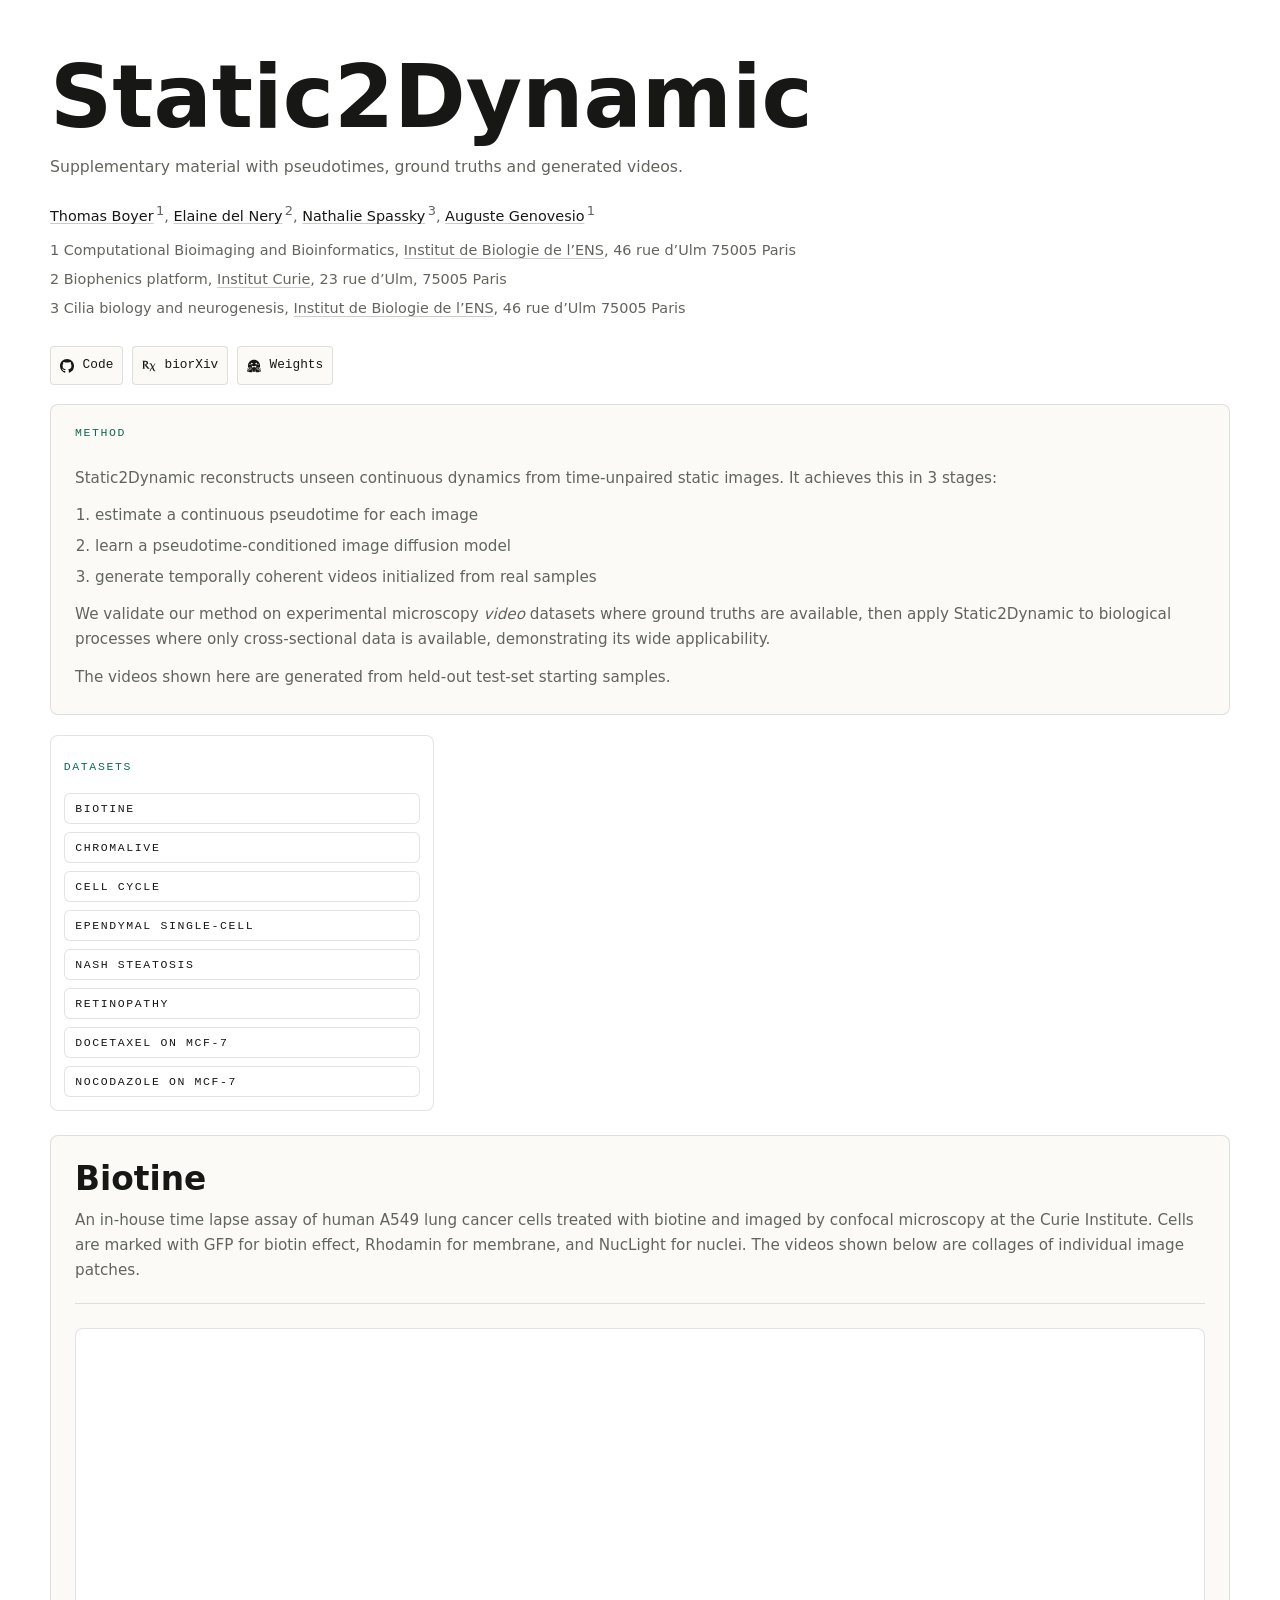
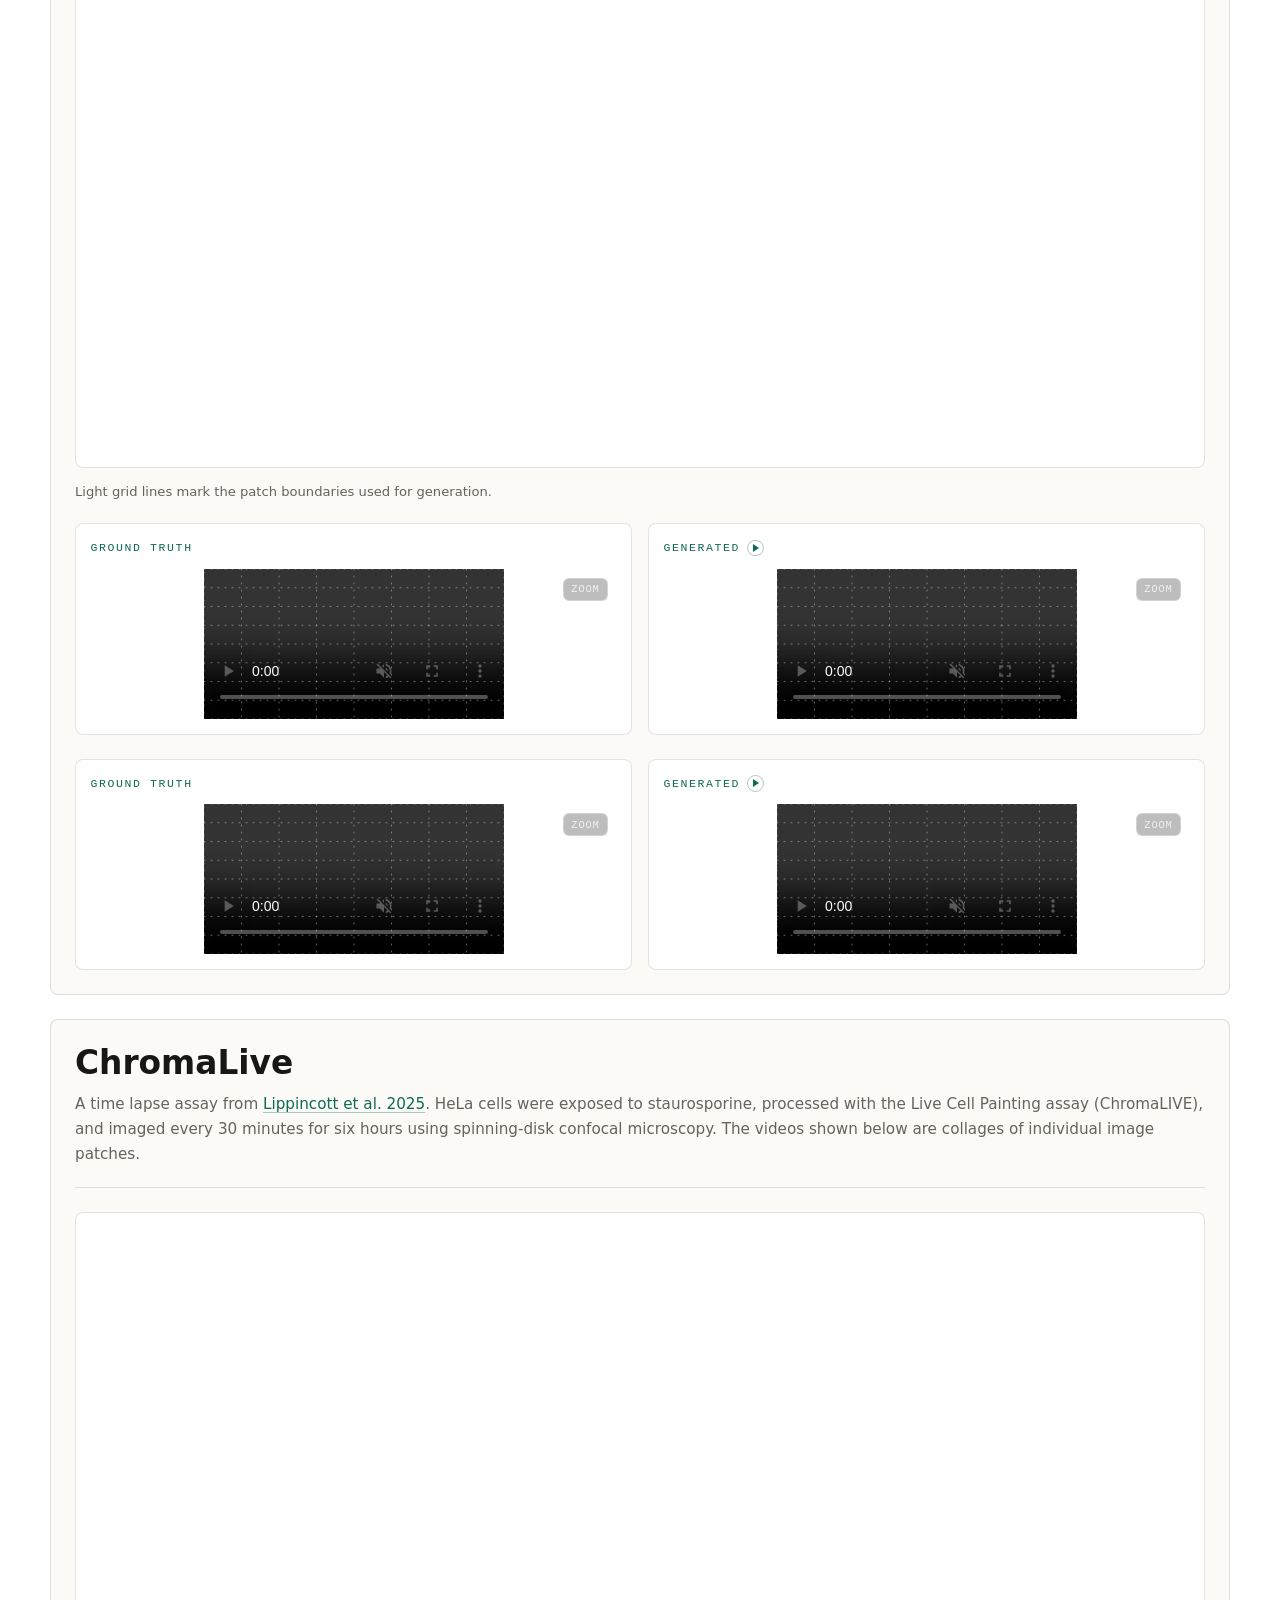
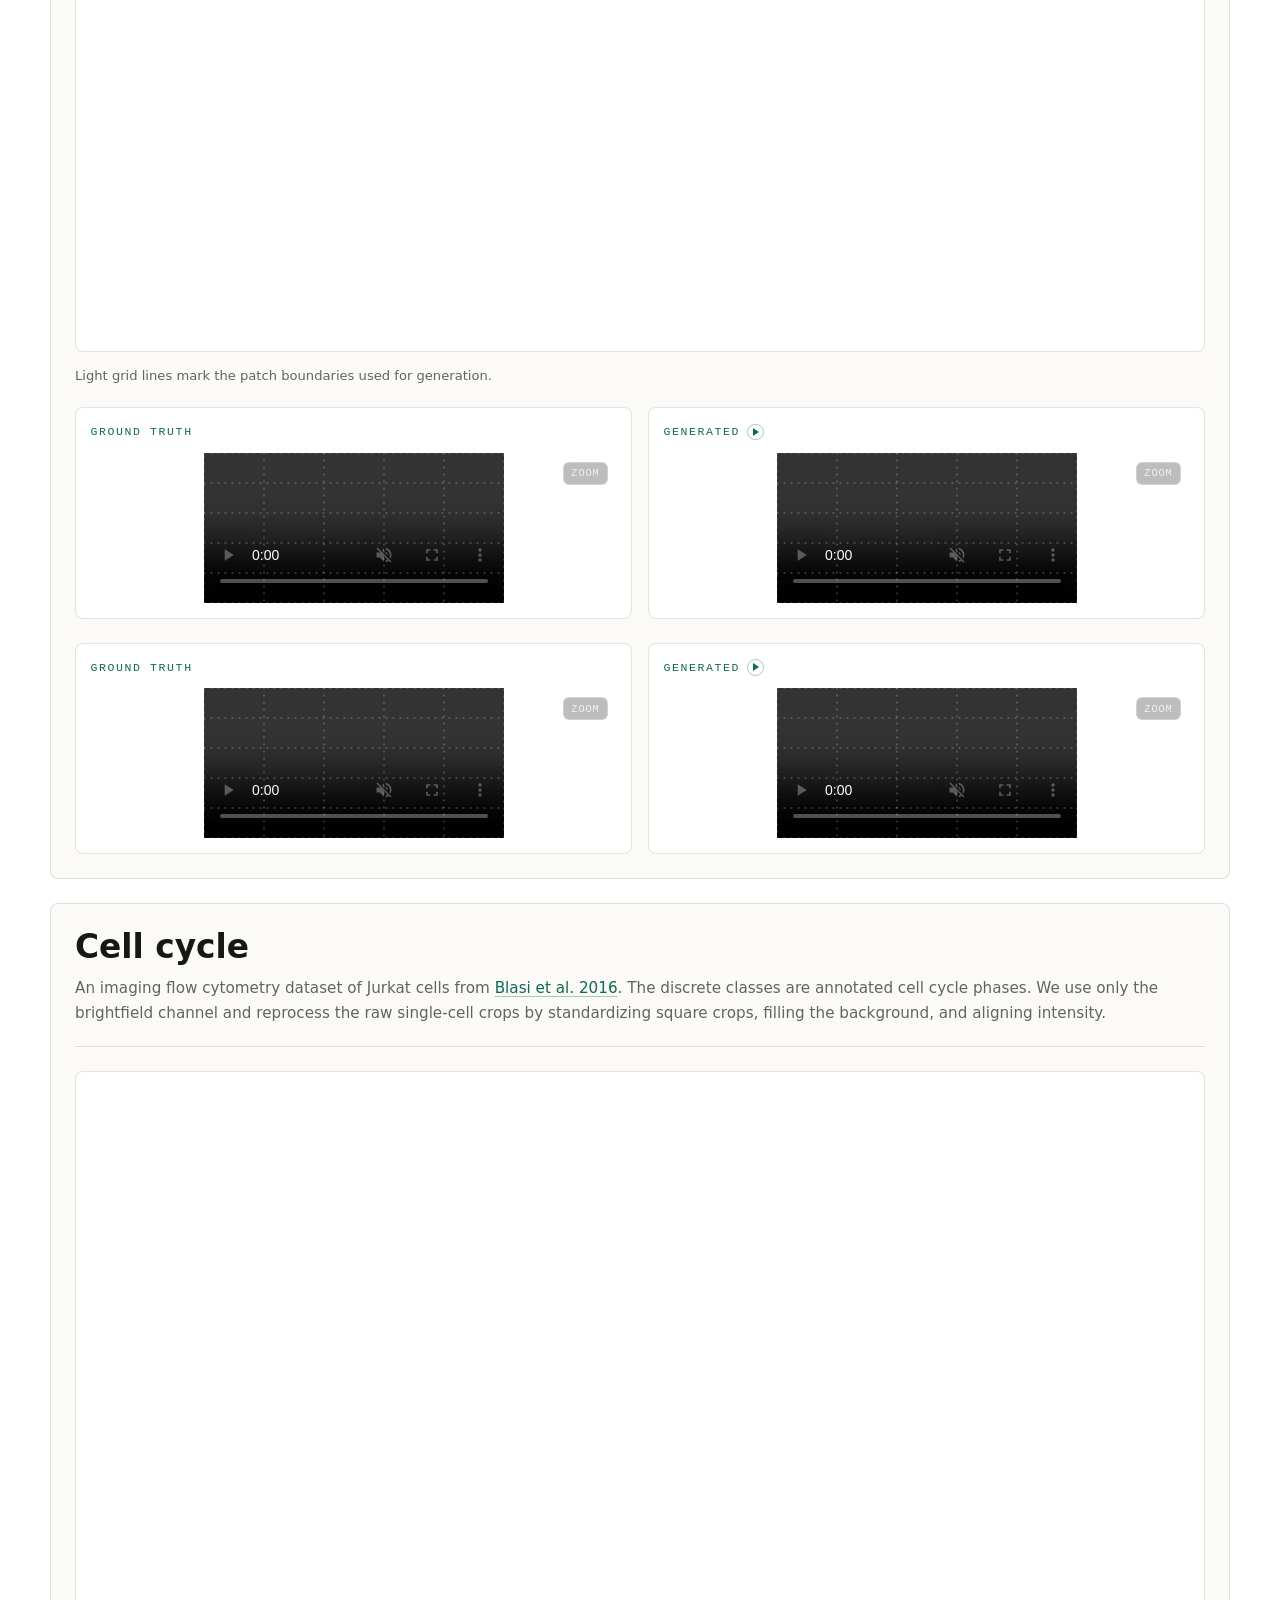
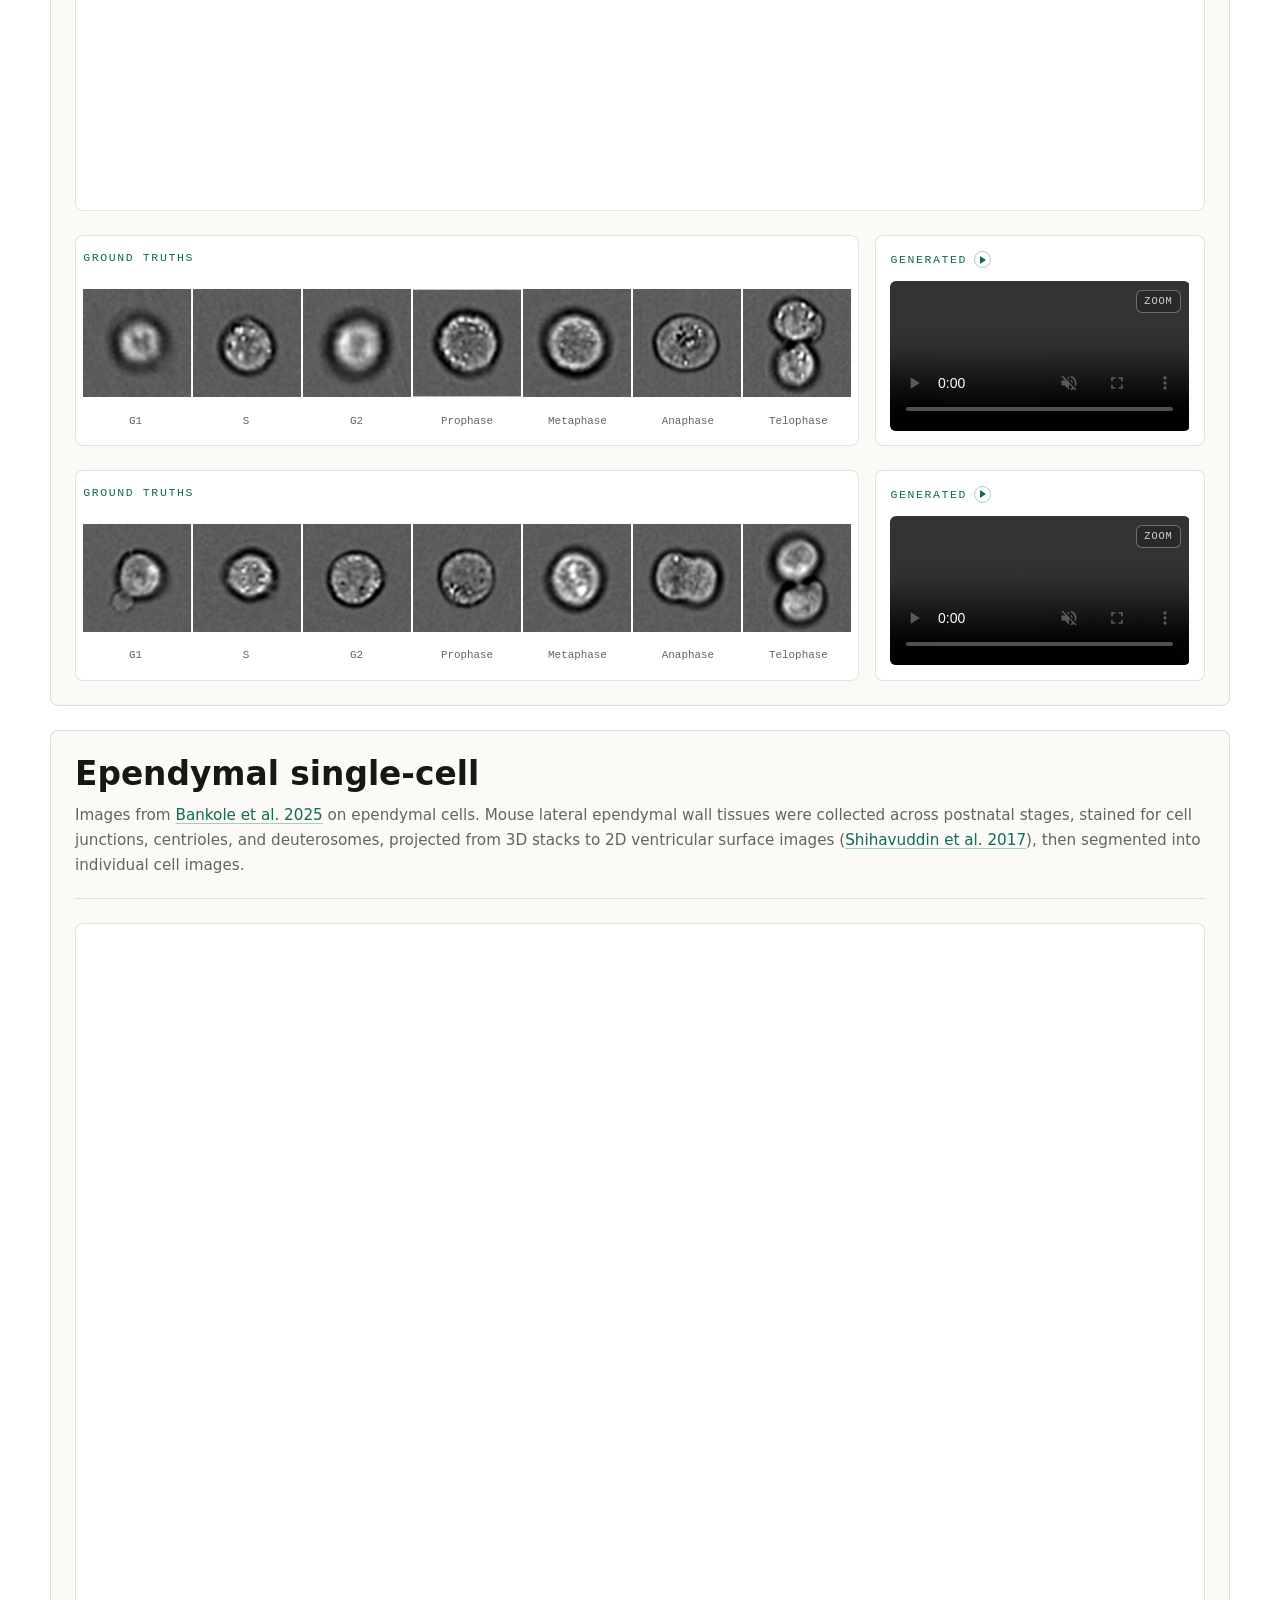
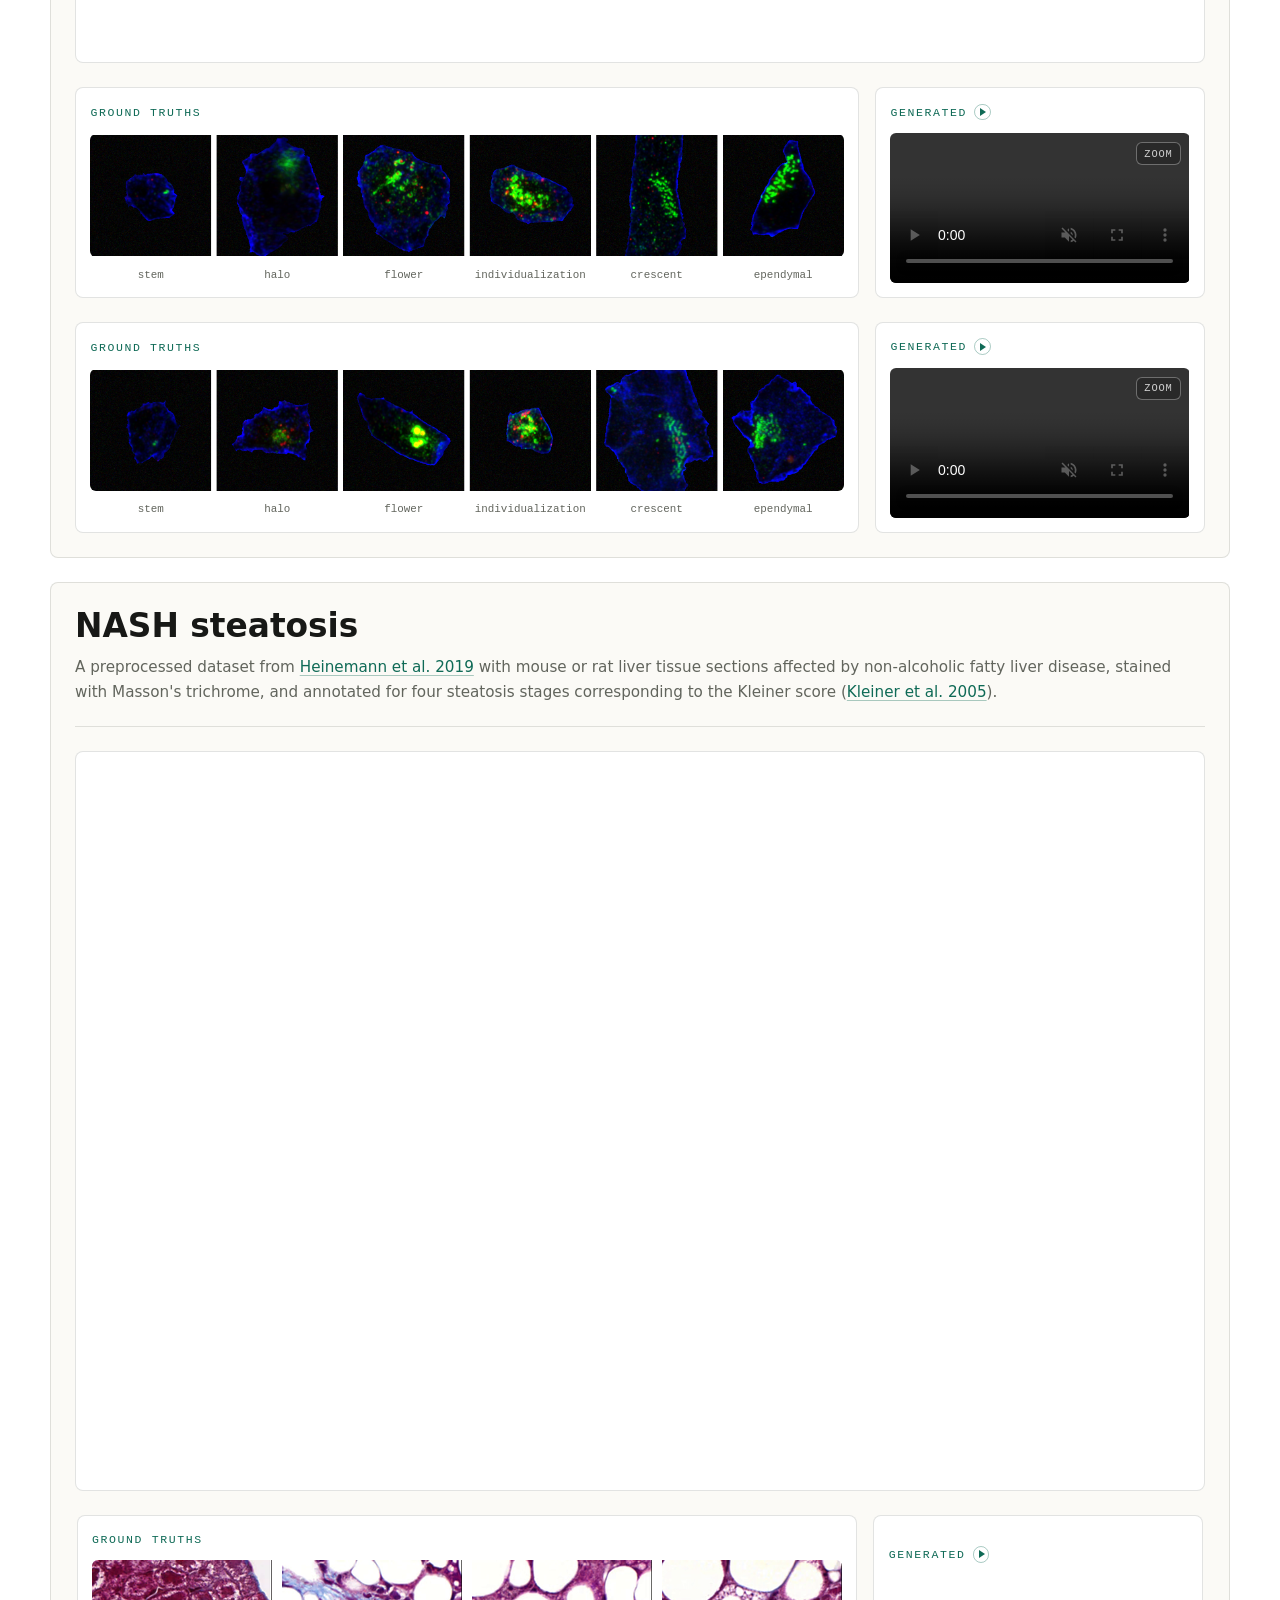
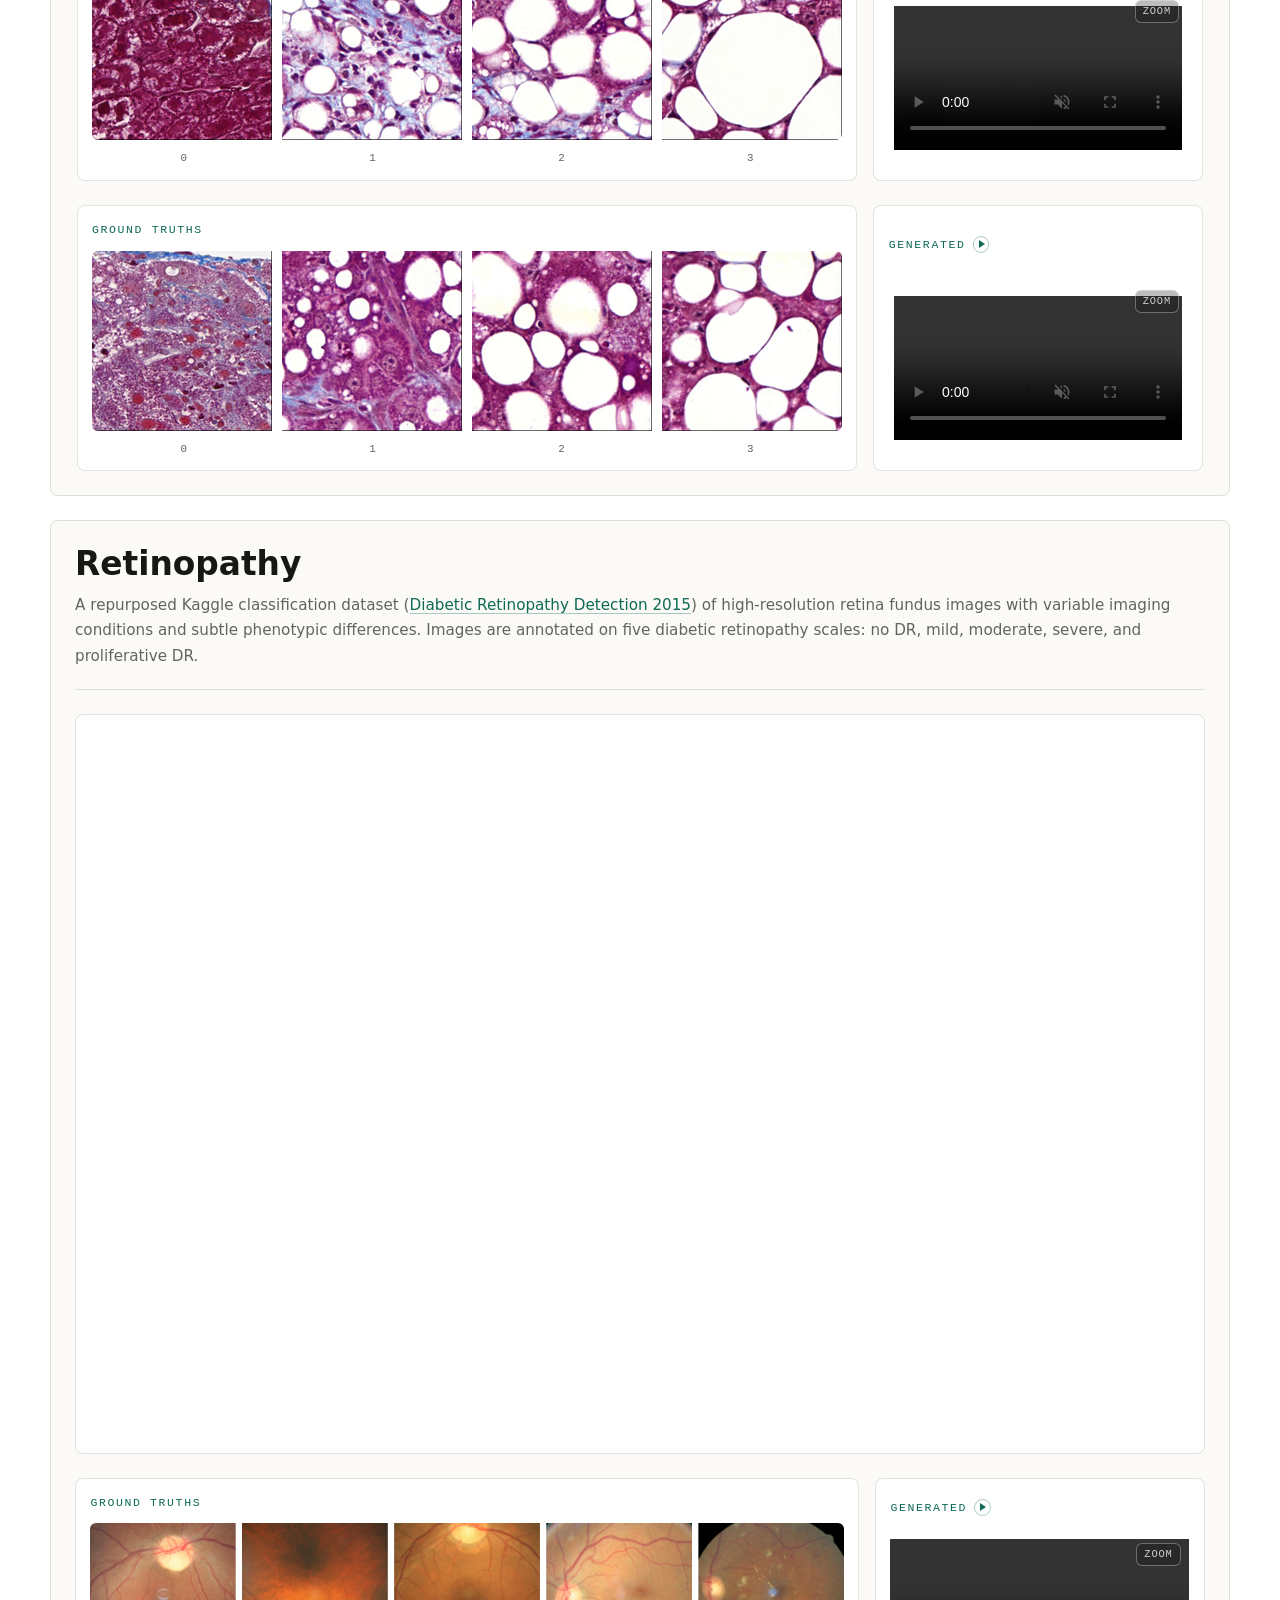
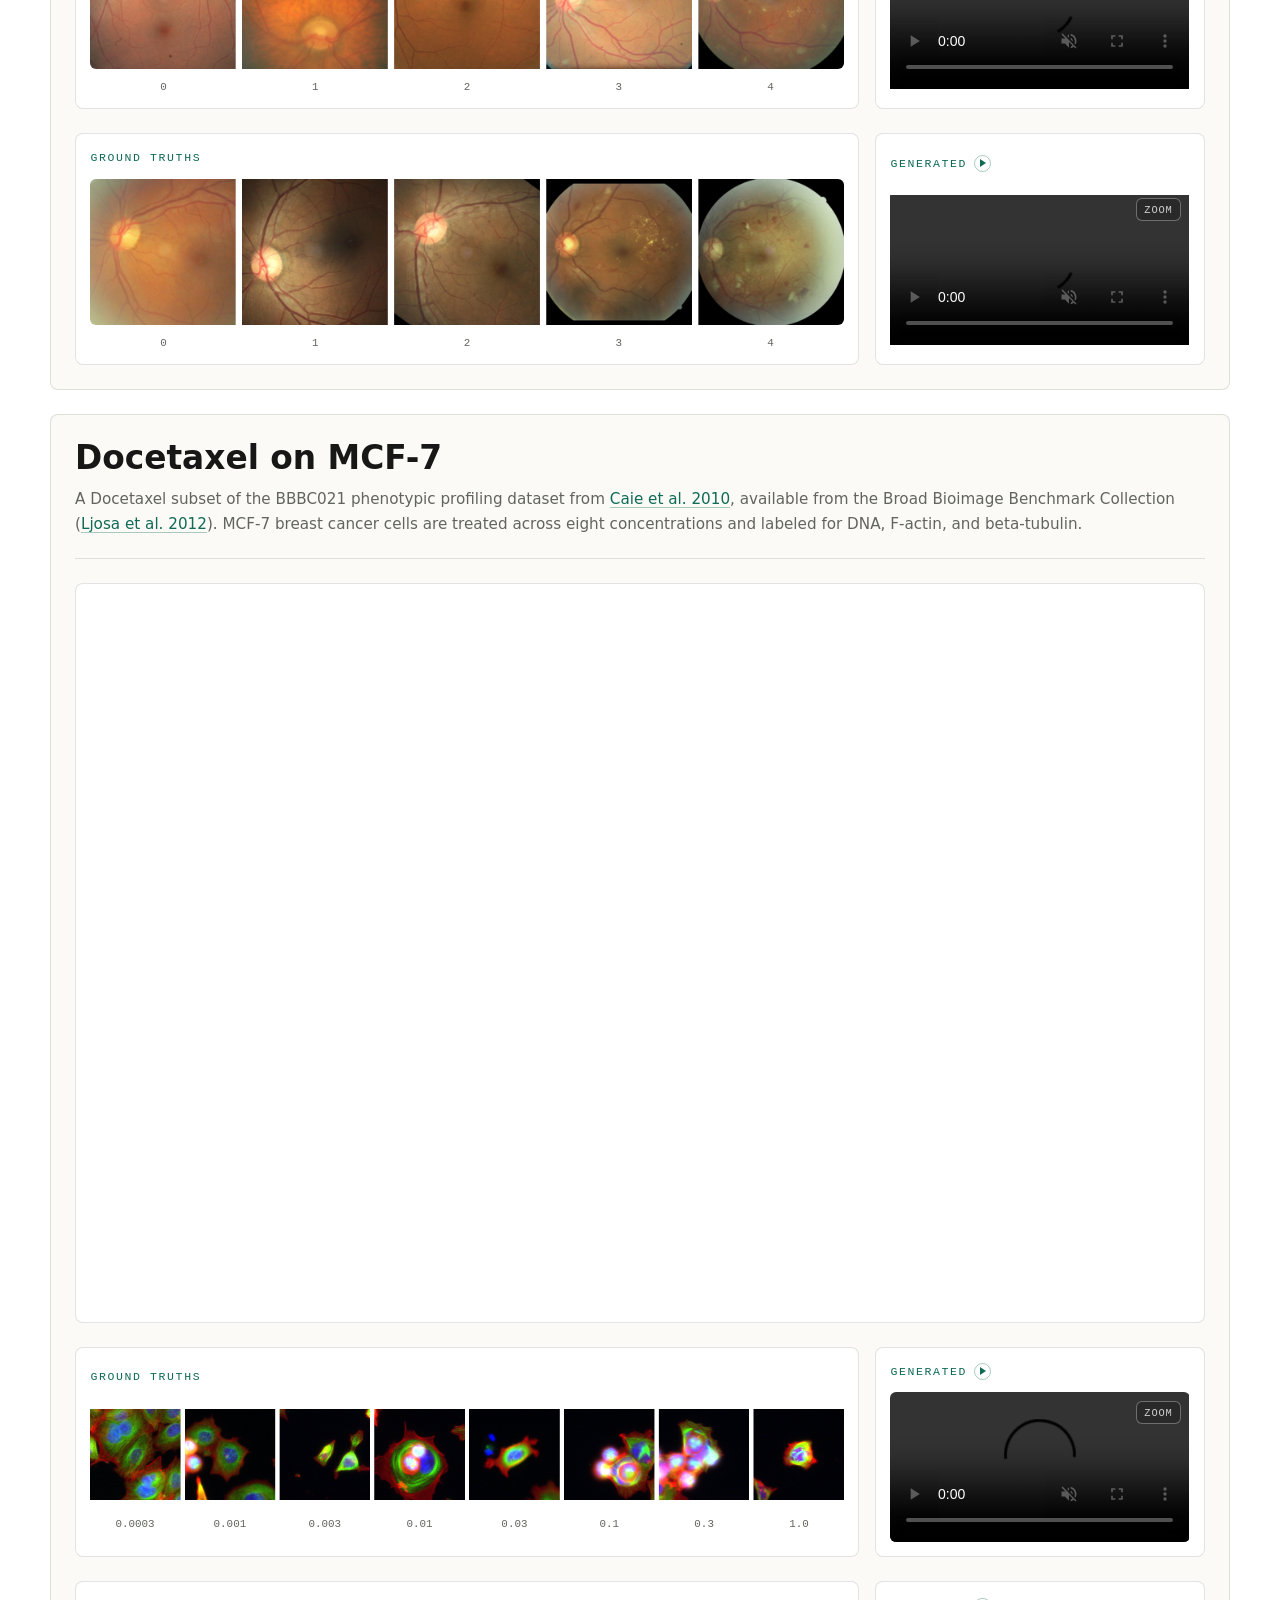
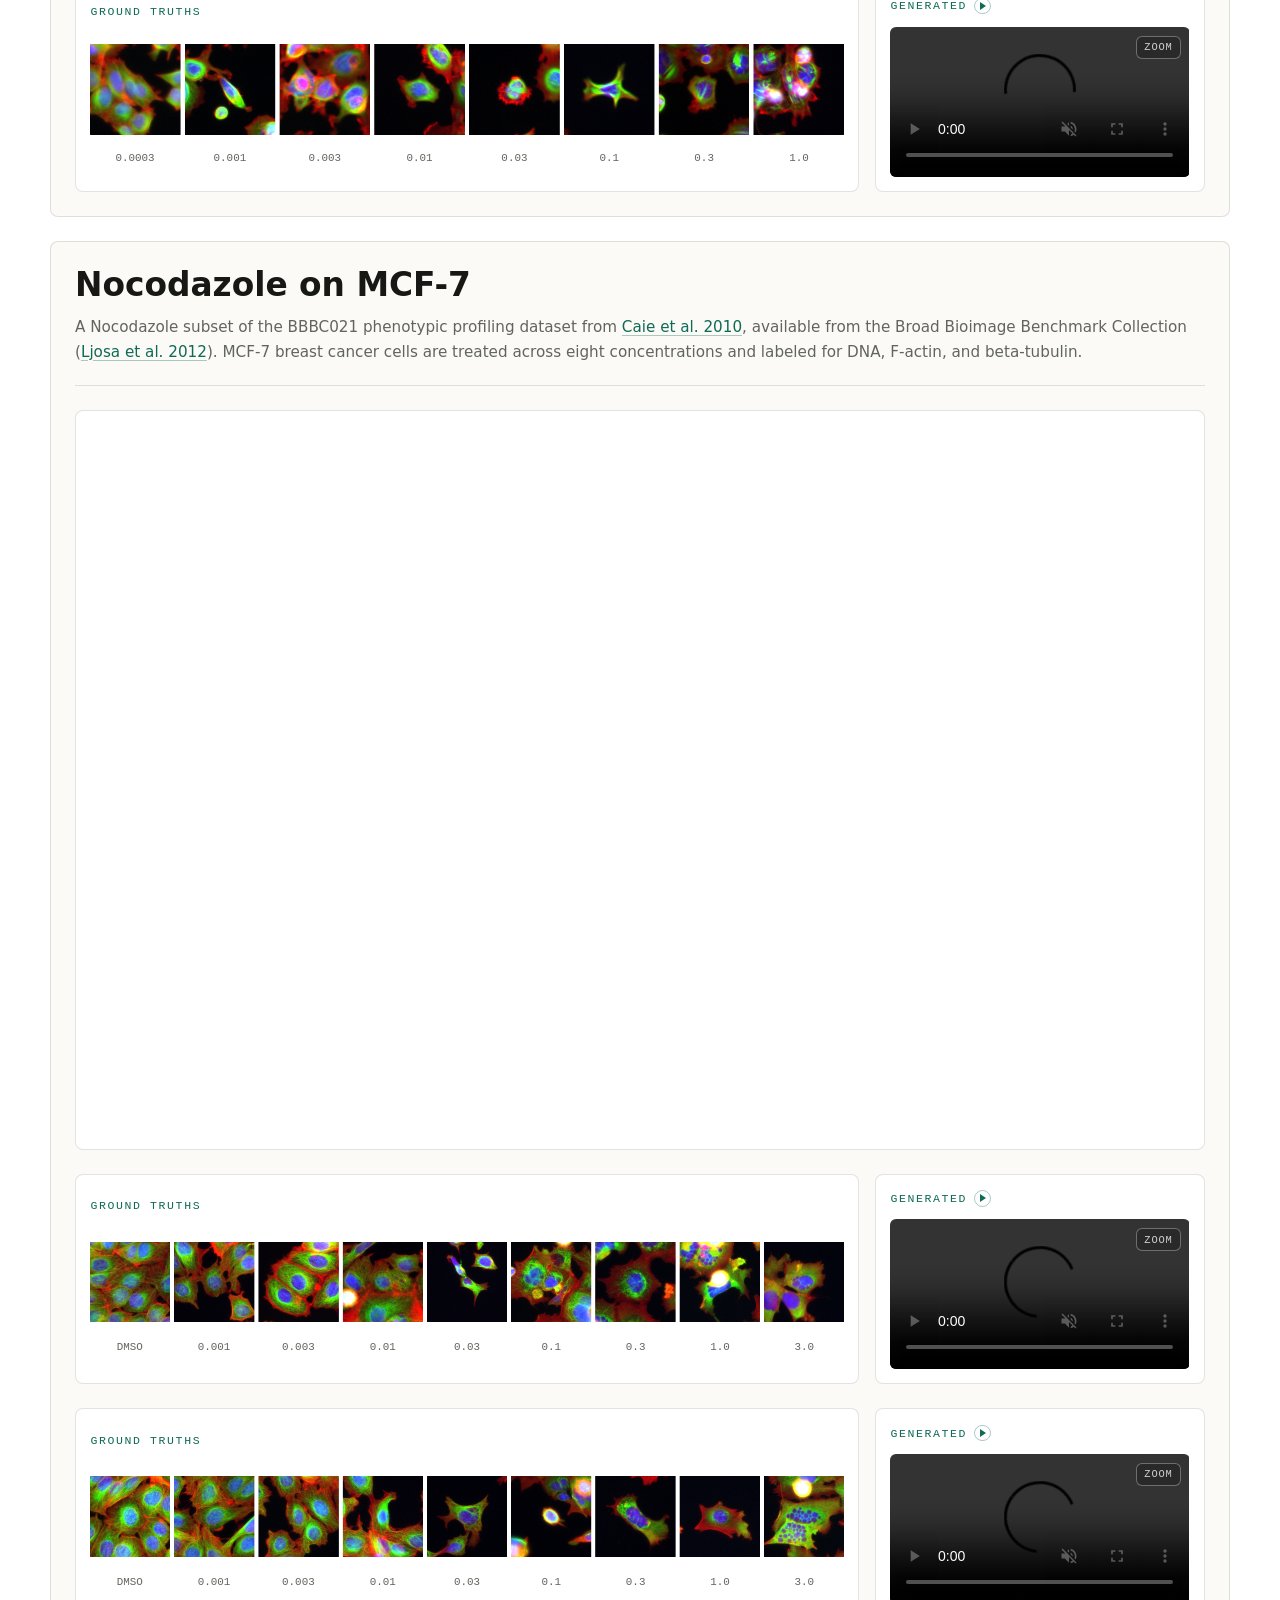
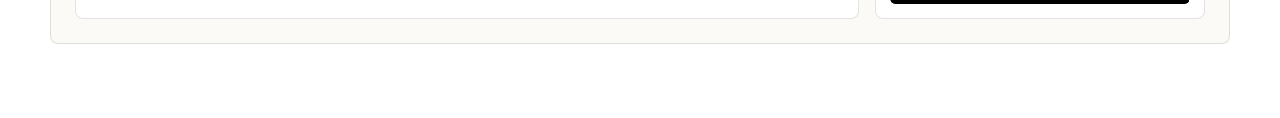
<file: index.html>
<!doctype html>
<html lang="en">

<head>
  <meta charset="utf-8">
  <meta name="viewport" content="width=device-width, initial-scale=1">
  <title>Static2Dynamic</title>
  <meta name="description" content="Static2Dynamic supplementary website.">
  <link rel="stylesheet" href="styles.css">
  <script src="citations.js"></script>
  <script src="main.js" defer></script>
</head>

<body>
  <div class="page-shell">
    <header class="hero">
      <div class="hero-copy">
        <h1 id="site-title">Static2Dynamic</h1>
        <p class="hero-text" id="site-subtitle">
          Supplementary material for datasets, ground truth examples, and generated videos.
        </p>
        <div class="authors" aria-label="Authors and affiliations">
          <p class="authors-names">
            <a href="https://thethomasboyer.github.io" target="_blank" rel="noreferrer">Thomas Boyer</a><span class="affil" aria-label="Affiliation 1">1</span>,
            <a href="https://institut-curie.org/person/elaine-del-nery-santos" target="_blank" rel="noreferrer">Elaine
              del Nery</a><span class="affil" aria-label="Affiliation 2">2</span>,
            <a href="https://www.ibens.ens.fr/spip.php?rubrique6=" target="_blank" rel="noreferrer">Nathalie
              Spassky</a><span class="affil" aria-label="Affiliation 3">3</span>,
            <a href="https://www.ibens.bio.ens.psl.eu/spip.php?article142=&lang=en" target="_blank" rel="noreferrer">Auguste Genovesio</a><span class="affil" aria-label="Affiliation 1">1</span>
          </p>
          <p class="institution">1 Computational Bioimaging and Bioinformatics, <a href="https://www.ibens.bio.ens.psl.eu/" target="_blank" rel="noreferrer">Institut
              de Biologie de l&rsquo;ENS</a>, 46 rue d&rsquo;Ulm 75005 Paris</p>
          <p class="institution">2 Biophenics platform, <a href="https://institut-curie.org/" target="_blank" rel="noreferrer">Institut
              Curie</a>, 23 rue d&rsquo;Ulm, 75005 Paris</p>
          <p class="institution">3 Cilia biology and neurogenesis, <a href="https://www.ibens.bio.ens.psl.eu/" target="_blank" rel="noreferrer">Institut
              de Biologie de l&rsquo;ENS</a>, 46 rue d&rsquo;Ulm 75005 Paris</p>
          <p class="external-links"><a class="code-link" href="https://github.com/biocompibens/static2dynamic" target="_blank" rel="noreferrer">
              <svg aria-hidden="true" viewBox="0 0 16 16" width="14" height="14" fill="currentColor">
                <path d="M8 0C3.58 0 0 3.58 0 8c0 3.54 2.29 6.53 5.47 7.59.4.07.55-.17.55-.38 0-.19-.01-.82-.01-1.49-2.01.37-2.53-.49-2.69-.94-.09-.23-.48-.94-.82-1.13-.28-.15-.68-.52-.01-.53.63-.01 1.08.58 1.23.82.72 1.21 1.87.87 2.33.66.07-.52.28-.87.51-1.07-1.78-.2-3.64-.89-3.64-3.95 0-.87.31-1.59.82-2.15-.08-.2-.36-1.02.08-2.12 0 0 .67-.21 2.2.82.64-.18 1.32-.27 2-.27.68 0 1.36.09 2 .27 1.53-1.04 2.2-.82 2.2-.82.44 1.1.16 1.92.08 2.12.51.56.82 1.27.82 2.15 0 3.07-1.87 3.75-3.65 3.95.29.25.54.73.54 1.48 0 1.07-.01 1.93-.01 2.2 0 .21.15.46.55.38A8.013 8.013 0 0016 8c0-4.42-3.58-8-8-8z" />
              </svg>
              Code
            </a>
            <a class="code-link" href="https://www.biorxiv.org/content/10.64898/2026.05.18.725860" target="_blank" rel="noreferrer">
              <svg aria-hidden="true" viewBox="0 0 512 512" width="14" height="14" fill="currentColor">
                <path transform="translate(0 448) scale(1 -1)" d="M396.317 175.215c7.38672 9.69141 14.7783 17.9707 20.5635 27.251c15.4648 24.8018 39.6777 64.2373 45.3008 75.0879c2.86816 5.80859 7.05273 9.92578 9.69434 10.1807c2.64453 0.253906 6.02051 0.34668 8.87695 -1.4375c2.85742 -1.78613 5.05273 -6.09863 3.05176 -14.5449c-2.00098 -8.44531 -3.14941 -11.5186 -5.91992 -18.0264c-16.2207 -35.4951 -40.0166 -66.0674 -65.0312 -95.6387c-4.71875 -5.5791 -4.92773 -9.66406 -2.2832 -15.9775c11.2881 -26.959 21.8711 -54.2109 33.0801 -81.2041c3.72656 -8.97363 8.33203 -17.6094 12.9326 -26.1865c4.65039 -8.67188 7.97461 -13.2568 22.0977 -13.0664c5.82031 0.0185547 16.8818 1.57129 17.8184 -6.85156c1.02441 -9.20801 -10.1562 -10.5791 -16.8193 -11.9385c-7.52246 -1.5332 -11.3086 -2.11914 -19.0029 -2.13672c-17.7373 -0.0380859 -38.6982 6.75 -47.3818 22.5068c-8.88867 16.1299 -13.6855 27.8916 -21.8418 49.9229c-5.35254 14.4639 -11.3643 28.7002 -17.6592 44.792c-3.54492 -3.80469 -6.87988 -6.45703 -9.04297 -9.85742c-26.8467 -36.3975 -42.4355 -65.8408 -54.46 -86.5107c-9.48047 -16.2969 -10.2744 -23.4951 -21.5332 -21.1436c-10.2656 4.19531 -7.30273 17.9717 -6.49512 21.4619c4.76367 20.5684 19.8369 40.7744 31.583 58.5361c13.1289 19.8525 29.2686 37.6963 43.6543 56.7471c2.12891 2.82129 3.59277 8.19141 2.38184 11.1719c-12.8984 31.7373 -26.3096 63.2686 -39.7715 94.7754c-7.32129 15.6201 -12.3008 25.5801 -41.0967 24.4971c-4.7627 0.433594 -7.65137 1.68848 -7.57324 7.1875c0 6.66895 4.50195 9.03711 7.80273 10.0156c32.5361 9.6543 65.2266 6.81152 82.1602 -29.5605c10.4893 -22.5264 19.7773 -45.6104 29.6279 -68.4365c1.44922 -3.34668 3.01953 -6.6377 5.28711 -11.6152zM15.4355 91.5566c7.56738 5.67969 12.8398 11.084 15.8193 16.2236c2.97363 5.13477 4.46289 11.3574 4.46289 18.6582v220.246c0 6.2168 -1.27539 12.3008 -3.82129 18.2529c-1.7002 2.69824 -3.40039 5.27148 -5.09863 7.70605c-1.69727 2.43359 -4.80859 6.21582 -9.33398 11.3564h100.591c32.7148 0 58.3369 -6.62988 76.8633 -19.875c18.5166 -13.2529 27.7822 -31.6387 27.7822 -55.1641c0 -18.3916 -6.22363 -33.8047 -18.6572 -46.2383c-7.03516 -7.03516 -13.9307 -12.1689 -20.6865 -15.4121c-6.7627 -3.24609 -17.4414 -6.62988 -32.0439 -10.1406l27.1738 -36.0986c5.67969 -7.57422 13.3857 -16.9014 23.1211 -27.9873c10.8115 -12.1689 22.4404 -24.6074 34.8818 -37.3154c11.084 -11.6299 19.8047 -20.0801 26.1621 -25.3506c6.35059 -5.27441 16.0215 -11.5605 29.002 -18.8594h-65.707c-10.8193 0 -22.4492 6.21582 -34.8838 18.6572c-14.6025 14.8691 -29.4756 33.1201 -44.6172 54.7568c-10.2783 13.79 -19.335 26.498 -27.1758 38.1279c-6.22266 9.18945 -15.1475 23.1201 -26.7705 41.7783c50.8359 7.02832 76.2539 26.7705 76.2539 59.2188c0 30.2812 -21.4971 45.4268 -64.4922 45.4268h-16.2197v-222.219c0 -7.8584 1.41895 -14.2227 4.25781 -19.0967c2.83887 -4.87891 8.31543 -10.4326 16.4287 -16.6553h-93.292v0.00292969z" />
              </svg>
              biorXiv
            </a>
            <a class="code-link" href="https://huggingface.co/thethomasboyer/Static2Dynamic" target="_blank" rel="noreferrer">
              <svg aria-hidden="true" viewBox="0 0 24 24" width="14" height="14" fill="currentColor">
                <path d="M12.025 1.13c-5.77 0-10.449 4.647-10.449 10.378 0 1.112.178 2.181.503 3.185.064-.222.203-.444.416-.577a.96.96 0 0 1 .524-.15c.293 0 .584.124.84.284.278.173.48.408.71.694.226.282.458.611.684.951v-.014c.017-.324.106-.622.264-.874s.403-.487.762-.543c.3-.047.596.06.787.203s.31.313.4.467c.15.257.212.468.233.542.01.026.653 1.552 1.657 2.54.616.605 1.01 1.223 1.082 1.912.055.537-.096 1.059-.38 1.572.637.121 1.294.187 1.967.187.657 0 1.298-.063 1.921-.178-.287-.517-.44-1.041-.384-1.581.07-.69.465-1.307 1.081-1.913 1.004-.987 1.647-2.513 1.657-2.539.021-.074.083-.285.233-.542.09-.154.208-.323.4-.467a1.08 1.08 0 0 1 .787-.203c.359.056.604.29.762.543s.247.55.265.874v.015c.225-.34.457-.67.683-.952.23-.286.432-.52.71-.694.257-.16.547-.284.84-.285a.97.97 0 0 1 .524.151c.228.143.373.388.43.625l.006.04a10.3 10.3 0 0 0 .534-3.273c0-5.731-4.678-10.378-10.449-10.378M8.327 6.583a1.5 1.5 0 0 1 .713.174 1.487 1.487 0 0 1 .617 2.013c-.183.343-.762-.214-1.102-.094-.38.134-.532.914-.917.71a1.487 1.487 0 0 1 .69-2.803m7.486 0a1.487 1.487 0 0 1 .689 2.803c-.385.204-.536-.576-.916-.71-.34-.12-.92.437-1.103.094a1.487 1.487 0 0 1 .617-2.013 1.5 1.5 0 0 1 .713-.174m-10.68 1.55a.96.96 0 1 1 0 1.921.96.96 0 0 1 0-1.92m13.838 0a.96.96 0 1 1 0 1.92.96.96 0 0 1 0-1.92M8.489 11.458c.588.01 1.965 1.157 3.572 1.164 1.607-.007 2.984-1.155 3.572-1.164.196-.003.305.12.305.454 0 .886-.424 2.328-1.563 3.202-.22-.756-1.396-1.366-1.63-1.32q-.011.001-.02.006l-.044.026-.01.008-.03.024q-.018.017-.035.036l-.032.04a1 1 0 0 0-.058.09l-.014.025q-.049.088-.11.19a1 1 0 0 1-.083.116 1.2 1.2 0 0 1-.173.18q-.035.029-.075.058a1.3 1.3 0 0 1-.251-.243 1 1 0 0 1-.076-.107c-.124-.193-.177-.363-.337-.444-.034-.016-.104-.008-.2.022q-.094.03-.216.087-.06.028-.125.063l-.13.074q-.067.04-.136.086a3 3 0 0 0-.135.096 3 3 0 0 0-.26.219 2 2 0 0 0-.12.121 2 2 0 0 0-.106.128l-.002.002a2 2 0 0 0-.09.132l-.001.001a1.2 1.2 0 0 0-.105.212q-.013.036-.024.073c-1.139-.875-1.563-2.317-1.563-3.203 0-.334.109-.457.305-.454m.836 10.354c.824-1.19.766-2.082-.365-3.194-1.13-1.112-1.789-2.738-1.789-2.738s-.246-.945-.806-.858-.97 1.499.202 2.362c1.173.864-.233 1.45-.685.64-.45-.812-1.683-2.896-2.322-3.295s-1.089-.175-.938.647 2.822 2.813 2.562 3.244-1.176-.506-1.176-.506-2.866-2.567-3.49-1.898.473 1.23 2.037 2.16c1.564.932 1.686 1.178 1.464 1.53s-3.675-2.511-4-1.297c-.323 1.214 3.524 1.567 3.287 2.405-.238.839-2.71-1.587-3.216-.642-.506.946 3.49 2.056 3.522 2.064 1.29.33 4.568 1.028 5.713-.624m5.349 0c-.824-1.19-.766-2.082.365-3.194 1.13-1.112 1.789-2.738 1.789-2.738s.246-.945.806-.858.97 1.499-.202 2.362c-1.173.864.233 1.45.685.64.451-.812 1.683-2.896 2.322-3.295s1.089-.175.938.647-2.822 2.813-2.562 3.244 1.176-.506 1.176-.506 2.866-2.567 3.49-1.898-.473 1.23-2.037 2.16c-1.564.932-1.686 1.178-1.464 1.53s3.675-2.511 4-1.297c.323 1.214-3.524 1.567-3.287 2.405.238.839 2.71-1.587 3.216-.642.506.946-3.49 2.056-3.522 2.064-1.29.33-4.568 1.028-5.713-.624" />
              </svg>
              Weights
            </a>
          </p>
        </div>
      </div>
    </header>

    <main>
      <section class="intro-panel" aria-label="Method">
        <div class="intro-head">
          <p class="section-kicker">Method</p>
        </div>
        <div class="intro-body" id="intro-body"></div>
      </section>

      <nav class="dataset-nav" id="dataset-nav" aria-label="Datasets"></nav>

      <section class="datasets" id="datasets"></section>
    </main>
  </div>

  <noscript>
    <div class="noscript-note">
      This page uses a tiny script to render the dataset sections. Enable JavaScript to view the content.
    </div>
  </noscript>
</body>

</html>
</file>
<file: styles.css>
:root {
  --bg: #ffffff;
  --bg-soft: #fbfaf6;
  --panel: #ffffff;
  --ink: #171816;
  --muted: #62655d;
  --line: rgba(23, 24, 22, 0.12);
  --accent: #0f6a56;
  --accent-soft: rgba(15, 106, 86, 0.08);
  --radius: 8px;
  --mono: "IBM Plex Mono", "SFMono-Regular", Consolas, monospace;
  --sans: Inter, ui-sans-serif, system-ui, -apple-system, BlinkMacSystemFont, "Segoe UI", sans-serif;
}

* {
  box-sizing: border-box;
}

html {
  scroll-behavior: smooth;
}

body {
  margin: 0;
  min-height: 100vh;
  color: var(--ink);
  font-family: var(--sans);
  background: var(--bg);
}

img,
video {
  display: block;
  width: 100%;
  border: 0;
}

a {
  color: inherit;
}

.page-shell {
  width: min(1180px, calc(100% - 2rem));
  margin: 0 auto;
  padding: 2rem 0 4rem;
}

.hero {
  display: grid;
  gap: 1rem;
  padding: 1.5rem 0 1.2rem;
}

.section-kicker,
.dataset-chip,
.media-label {
  font-family: var(--mono);
  font-size: 0.72rem;
  letter-spacing: 0.14em;
  text-transform: uppercase;
}

.section-kicker,
.media-label {
  color: var(--accent);
}

.hero-copy {
  max-width: 48rem;
}

.hero h1,
.intro-head h2,
.dataset-heading h2 {
  margin: 0;
  font-weight: 600;
  letter-spacing: 0;
}

.hero h1 {
  font-size: clamp(2.8rem, 8vw, 5.4rem);
  line-height: 0.95;
}

.hero-text,
.intro-body p,
.dataset-heading p,
.media-caption {
  margin: 0;
  color: var(--muted);
  line-height: 1.65;
  font-size: 0.95rem;
}

.hero-text {
  margin-top: 1rem;
  font-size: 0.98rem;
}

.authors {
  display: grid;
  gap: 0.25rem;
  margin-top: 1.35rem;
  color: var(--muted);
  font-size: 0.9rem;
  line-height: 1.45;
}

.authors a {
  color: var(--ink);
  text-decoration-color: rgba(23, 24, 22, 0.22);
  text-underline-offset: 0.2em;
}

.authors a:hover,
.authors a:focus-visible {
  color: var(--accent);
  outline: none;
}

.code-link {
  display: inline-flex;
  align-items: center;
  gap: 0.55rem;
  padding: 0.55rem 0.55rem;
  border: 1px solid var(--line);
  border-radius: 4px;
  background: var(--bg-soft);
  color: var(--ink);
  text-decoration: none;
  font-family: var(--mono);
  font-size: 0.8rem;
}

.code-link:hover,
.code-link:focus-visible {
  border-color: var(--accent);
  color: var(--accent);
  outline: none;
}

.authors-names {
  margin: 0 0 0.35rem;
}

.affil {
  color: var(--muted);
  font-size: 0.9em;
  margin-left: 0.15rem;
  vertical-align: super;
}

.institution {
  margin: 0.25rem 0 0;
}

.institution a {
  color: var(--muted);
}

.institution a:hover,
.institution a:focus-visible {
  color: var(--accent);
}

.external-links {
  display: flex;
  flex-wrap: wrap;
  gap: 0.55rem;
  margin: 1.5rem 0 0 0;
}

.intro-panel,
.dataset {
  border: 1px solid var(--line);
  border-radius: var(--radius);
  background: var(--bg-soft);
}

.intro-panel {
  display: grid;
  gap: 1rem;
  padding: 0.6rem 1.5rem 1.5rem;
}

.intro-body {
  display: grid;
  gap: 0.8rem;
}

.intro-steps {
  display: grid;
  gap: 0.45rem;
  margin: 0;
  padding-left: 1.25rem;
  color: var(--muted);
  font-size: 0.95rem;
  line-height: 1.55;
}

.dataset-nav {
  display: grid;
  gap: 0.5rem;
  margin: 1.25rem 0 1.5rem;
  padding: 0.8rem;
  border: 1px solid var(--line);
  border-radius: var(--radius);
  background: var(--panel);
  max-width: 24rem;
}

.dataset-chip {
  padding: 0.5rem 0.65rem;
  border: 1px solid var(--line);
  border-radius: 6px;
  background: rgba(255, 255, 255, 0.65);
  text-decoration: none;
}

.dataset-chip:hover,
.dataset-chip:focus-visible {
  border-color: rgba(15, 106, 86, 0.28);
  background: var(--accent-soft);
  outline: none;
}

.datasets {
  display: grid;
  gap: 1.5rem;
}

.dataset {
  padding: 1.5rem;
}

.dataset-heading {
  display: grid;
  gap: 0.65rem;
  padding-bottom: 1.25rem;
  border-bottom: 1px solid var(--line);
}

.dataset-heading h2 {
  font-size: clamp(1.45rem, 4vw, 2.05rem);
}

.citation-link {
  color: var(--accent);
  text-decoration-color: rgba(15, 106, 86, 0.35);
  text-underline-offset: 0.18em;
}

.citation-link:hover,
.citation-link:focus-visible {
  text-decoration-color: currentColor;
  outline: none;
}

.plot-embed {
  overflow: hidden;
  margin-top: 1.5rem;
  border: 1px solid var(--line);
  border-radius: var(--radius);
  background: #fff;
}

.plot-embed iframe {
  display: block;
  width: 100%;
  height: min(82vh, 54rem);
  border: 0;
}

.media-note {
  margin: 1rem 0 0;
  color: var(--muted);
  font-size: 0.82rem;
}

.dataset-subsections {
  display: grid;
  gap: 1.7rem;
  margin-top: 1.5rem;
}

.dataset-subsection {
  display: grid;
  gap: 1.2rem;
  padding-top: 1.45rem;
  border-top: 1px solid var(--line);
}

.dataset-subsection:first-child {
  padding-top: 0;
  border-top: 0;
}

.dataset-subsection h3 {
  margin: 0;
  color: var(--text);
  font-size: 1.05rem;
  font-weight: 600;
}

.dataset-subsection .plot-embed,
.dataset-subsection .comparison-list {
  margin-top: 0;
}

.comparison-list {
  display: grid;
  gap: 1.5rem;
  margin-top: 1.5rem;
}

.comparison-row {
  display: grid;
  gap: 0.75rem;
}

.comparison-media {
  display: grid;
  grid-template-columns: minmax(0, 1fr) minmax(0, 1fr);
  gap: 1rem;
}

.dataset-small .comparison-media {
  max-width: 680px;
  margin-inline: auto;
}

.comparison-media:has(.media-card-image) {
  max-width: none;
  grid-template-columns: minmax(0, 1fr) minmax(18rem, 330px);
}

.comparison-media:has(.media-card-image) .media-card-video {
  justify-self: center;
  width: 100%;
  max-width: 330px;
}

.dataset-large .comparison-media {
  max-width: none;
}

.media-card {
  display: grid;
  gap: 0.75rem;
  padding: 0.9rem;
  border: 1px solid var(--line);
  border-radius: var(--radius);
  background: #fff;
}

.media-shell {
  position: relative;
  display: flex;
  align-items: center;
  justify-content: center;
  overflow: hidden;
  border-radius: 6px;
  background: #fff;
}

.media-card-image .media-shell {
  background: #fff;
}

.video-frame,
.zoom-video-frame {
  position: relative;
  display: inline-flex;
  line-height: 0;
  max-width: 100%;
}

.patch-grid {
  position: absolute;
  inset: 0;
  z-index: 1;
  width: 100%;
  height: 100%;
  pointer-events: none;
}

.patch-grid rect,
.patch-grid line {
  fill: none;
  stroke: rgba(246, 248, 242, 0.4);
  stroke-width: 1px;
  stroke-dasharray: 1px 6px;
  stroke-linecap: round;
  vector-effect: non-scaling-stroke;
}

.image-zoom-trigger {
  display: block;
  width: 100%;
  padding: 0;
  border: 0;
  background: transparent;
  cursor: zoom-in;
}

.video-zoom-trigger {
  position: absolute;
  top: 0.55rem;
  right: 0.55rem;
  padding: 0.28rem 0.45rem;
  border: 1px solid rgba(255, 255, 255, 0.32);
  border-radius: 6px;
  background: rgba(20, 20, 20, 0.28);
  color: rgba(255, 255, 255, 0.78);
  font-family: var(--mono);
  font-size: 0.65rem;
  letter-spacing: 0.08em;
  text-transform: uppercase;
  cursor: zoom-in;
}

.video-zoom-trigger:hover,
.video-zoom-trigger:focus-visible {
  background: rgba(20, 20, 20, 0.48);
  color: #fff;
  outline: none;
}

.media-label-row {
  display: flex;
  align-items: center;
  gap: 0.45rem;
  min-height: 1.15rem;
}

.video-state-toggle {
  display: inline-grid;
  place-items: center;
  width: 1.05rem;
  height: 1.05rem;
  padding: 0;
  border: 1px solid rgba(15, 106, 86, 0.35);
  border-radius: 999px;
  background: transparent;
  color: var(--accent);
  cursor: pointer;
}

.video-state-toggle:focus-visible {
  outline: 2px solid rgba(15, 106, 86, 0.35);
  outline-offset: 2px;
}

.video-state-toggle[data-video-state="playing"] {
  animation: video-state-pulse 1.45s ease-in-out infinite;
}

.video-state-icon {
  position: relative;
  display: block;
  width: 0.46rem;
  height: 0.52rem;
}

.video-state-play {
  position: absolute;
  top: 0;
  left: 0.08rem;
  width: 0;
  height: 0;
  border-top: 0.26rem solid transparent;
  border-bottom: 0.26rem solid transparent;
  border-left: 0.38rem solid currentColor;
}

.video-state-pause {
  position: absolute;
  inset: 0;
  display: none;
}

.video-state-pause::before,
.video-state-pause::after {
  content: "";
  position: absolute;
  top: 0.02rem;
  width: 0.13rem;
  height: 0.48rem;
  border-radius: 999px;
  background: currentColor;
}

.video-state-pause::before {
  left: 0.07rem;
}

.video-state-pause::after {
  right: 0.07rem;
}

.video-state-toggle[data-video-state="playing"] .video-state-play {
  display: none;
}

.video-state-toggle[data-video-state="playing"] .video-state-pause {
  display: block;
}

@keyframes video-state-pulse {
  0%,
  100% {
    box-shadow: 0 0 0 0 rgba(15, 106, 86, 0.18);
  }

  50% {
    box-shadow: 0 0 0 0.22rem rgba(15, 106, 86, 0);
  }
}

@media (prefers-reduced-motion: reduce) {
  .video-state-toggle[data-video-state="playing"] {
    animation: none;
  }
}

.media-shell img,
.media-shell video {
  display: block;
  max-height: 18rem;
  object-fit: contain;
  background: transparent;
}

.media-shell img {
  background: #fff;
}

.dataset-small .media-card-image .media-shell img {
  width: 100%;
  max-height: 34rem;
}

.series-labels {
  display: grid;
  grid-template-columns: repeat(var(--series-count), minmax(0, 1fr));
  gap: 0.35rem;
  color: var(--muted);
  font-family: var(--mono);
  font-size: 0.68rem;
  line-height: 1.2;
  text-align: center;
}

.series-labels span {
  min-width: 0;
  overflow-wrap: anywhere;
}

.dataset-large .media-shell img,
.dataset-large .media-shell video {
  max-height: 42rem;
}

#cell-cycle .media-shell img,
#cell-cycle .media-shell video {
  max-height: 40rem !important;
  min-width: 18rem !important;
}

#cell-cycle .media-card-image .media-shell {
  justify-content: center;
}

#cell-cycle .media-card-image {
  padding: 0.45rem;
}

#cell-cycle .media-card-image .media-shell img {
  width: 100%;
  max-width: 1348px;
}

#nash-steatosis .media-card-video .media-shell video {
  width: 18rem;
  max-width: 100%;
}

.media-label {
  margin: 0;
}

.image-zoom-dialog {
  width: fit-content;
  max-width: calc(100vw - 2rem);
  max-height: calc(100vh - 2rem);
  padding: 1rem;
  border: 1px solid var(--line);
  border-radius: var(--radius);
  background: #fff;
  overflow: visible;
}

.image-zoom-dialog::backdrop {
  background: rgba(25, 26, 22, 0.48);
}

.image-zoom-dialog [hidden] {
  display: none !important;
}

.image-zoom-dialog img,
.image-zoom-dialog video {
  display: block;
  max-width: calc(100vw - 4rem);
  max-height: 84vh;
  object-fit: contain;
}

.image-zoom-dialog .zoom-video-frame {
  margin-inline: auto;
}

.image-zoom-dialog img {
  width: min(92vw, 1200px);
}

.image-zoom-dialog video {
  width: min(58vw, 560px);
  max-height: 54vh;
  margin-inline: auto;
  background: transparent;
}

.image-zoom-dialog[data-zoom-mode="large"] video {
  width: min(78vw, 880px);
  max-height: 68vh;
}

.zoom-series-labels {
  margin-top: 0.75rem;
}

.zoom-title {
  margin: 0 0 0.75rem;
}

.image-zoom-close {
  display: block;
  margin: 0 0 0.75rem auto;
  border: 1px solid var(--line);
  border-radius: 6px;
  background: var(--panel);
  color: var(--text);
  font: inherit;
  cursor: pointer;
}

.empty-note {
  padding: 1rem;
  border: 1px dashed var(--line);
  border-radius: 1rem;
  color: var(--muted);
}

.noscript-note {
  width: min(1120px, calc(100% - 2rem));
  margin: 0 auto 2rem;
  padding: 1rem;
  border: 1px solid var(--line);
  border-radius: 1rem;
  background: #fff9ef;
  color: var(--muted);
  font-family: var(--mono);
  font-size: 0.85rem;
}

@media (max-width: 960px) {
  .comparison-media:has(.media-card-image) {
    grid-template-columns: 1fr;
    max-width: min(100%, 720px);
    margin-inline: auto;
  }

  .comparison-media:has(.media-card-image) .media-card-video {
    max-width: min(100%, 330px);
  }

  .series-labels {
    gap: 0.2rem;
    font-size: 0.62rem;
  }
}

@media (max-width: 720px) {
  .page-shell {
    width: min(100% - 1rem, 1120px);
    padding-top: 1rem;
  }

  .hero {
    padding-top: 0.75rem;
  }

  .intro-panel,
  .dataset {
    padding: 1.15rem;
  }

  .dataset-nav {
    max-width: none;
  }

  .comparison-media {
    grid-template-columns: 1fr;
    max-width: none;
  }

  .comparison-media:has(.media-card-image) {
    grid-template-columns: 1fr;
    max-width: none;
  }

  .plot-embed iframe {
    height: 24rem;
  }
}
</file>
